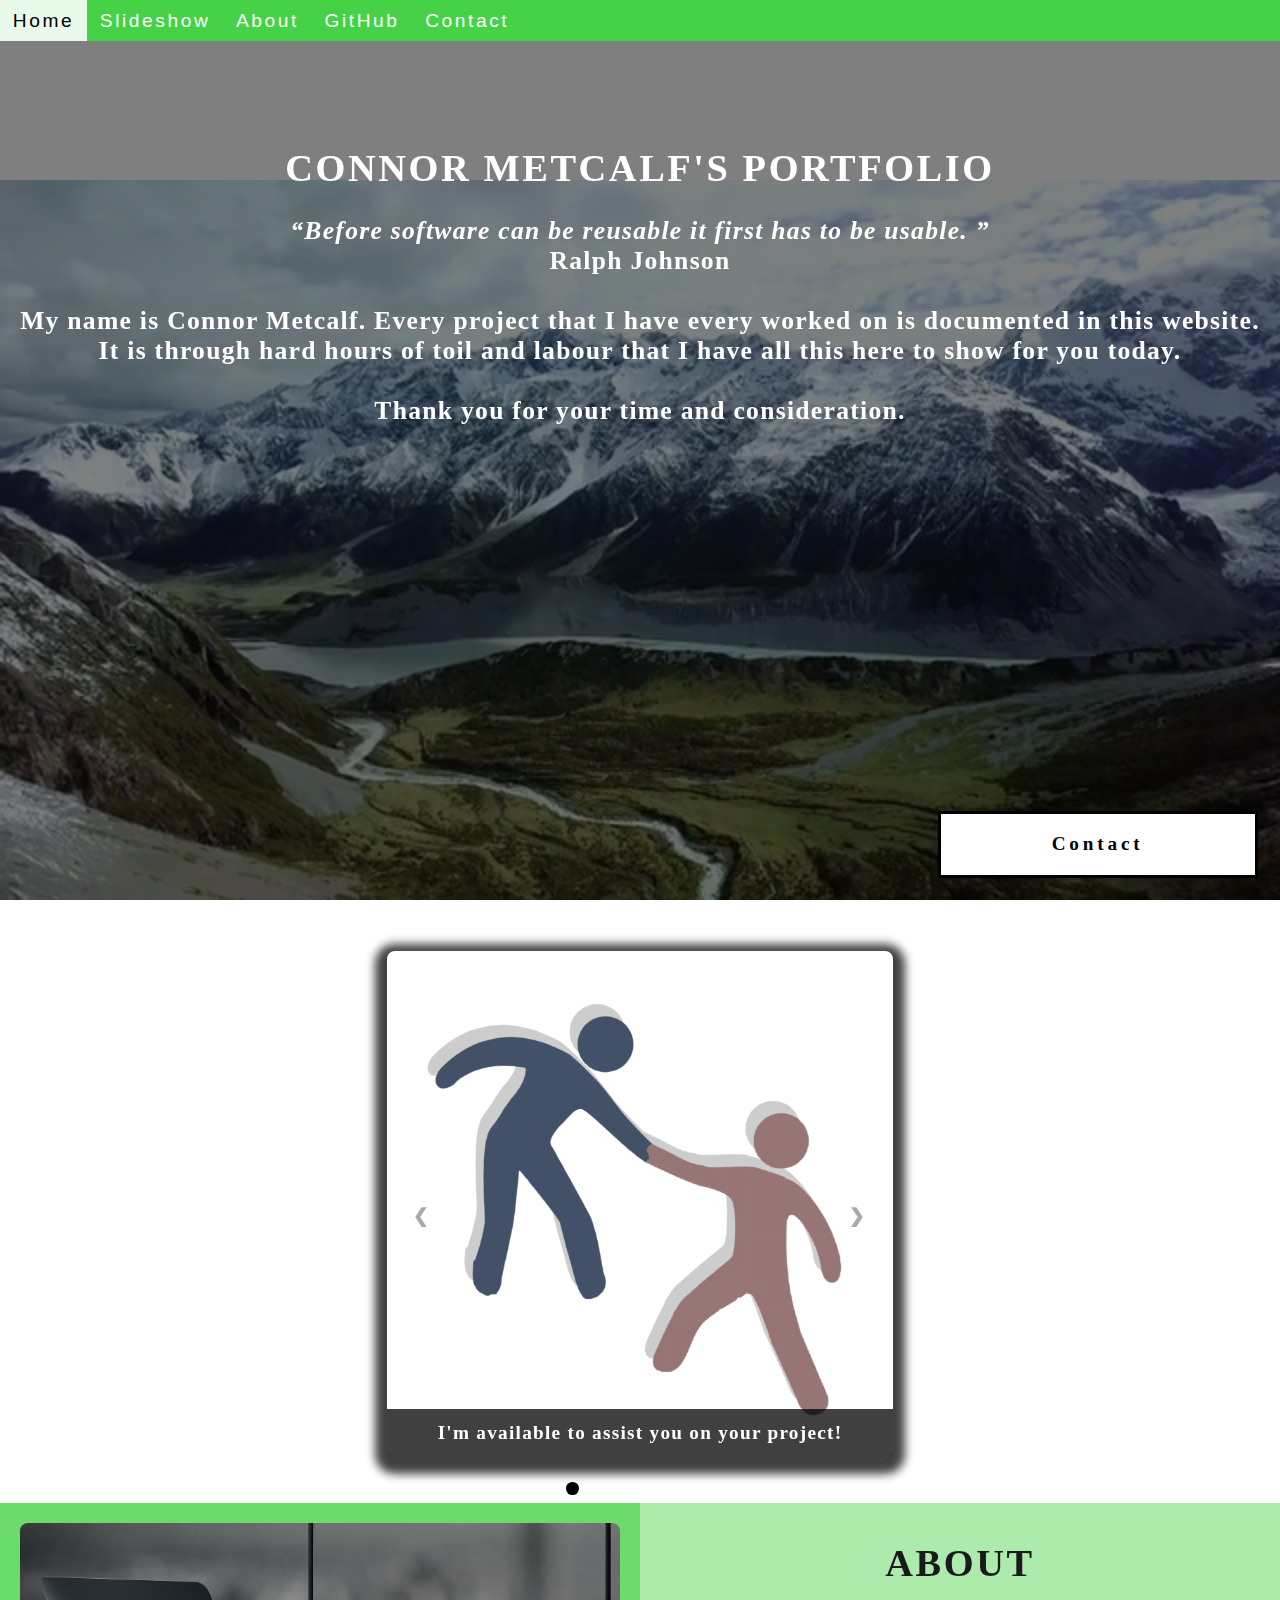
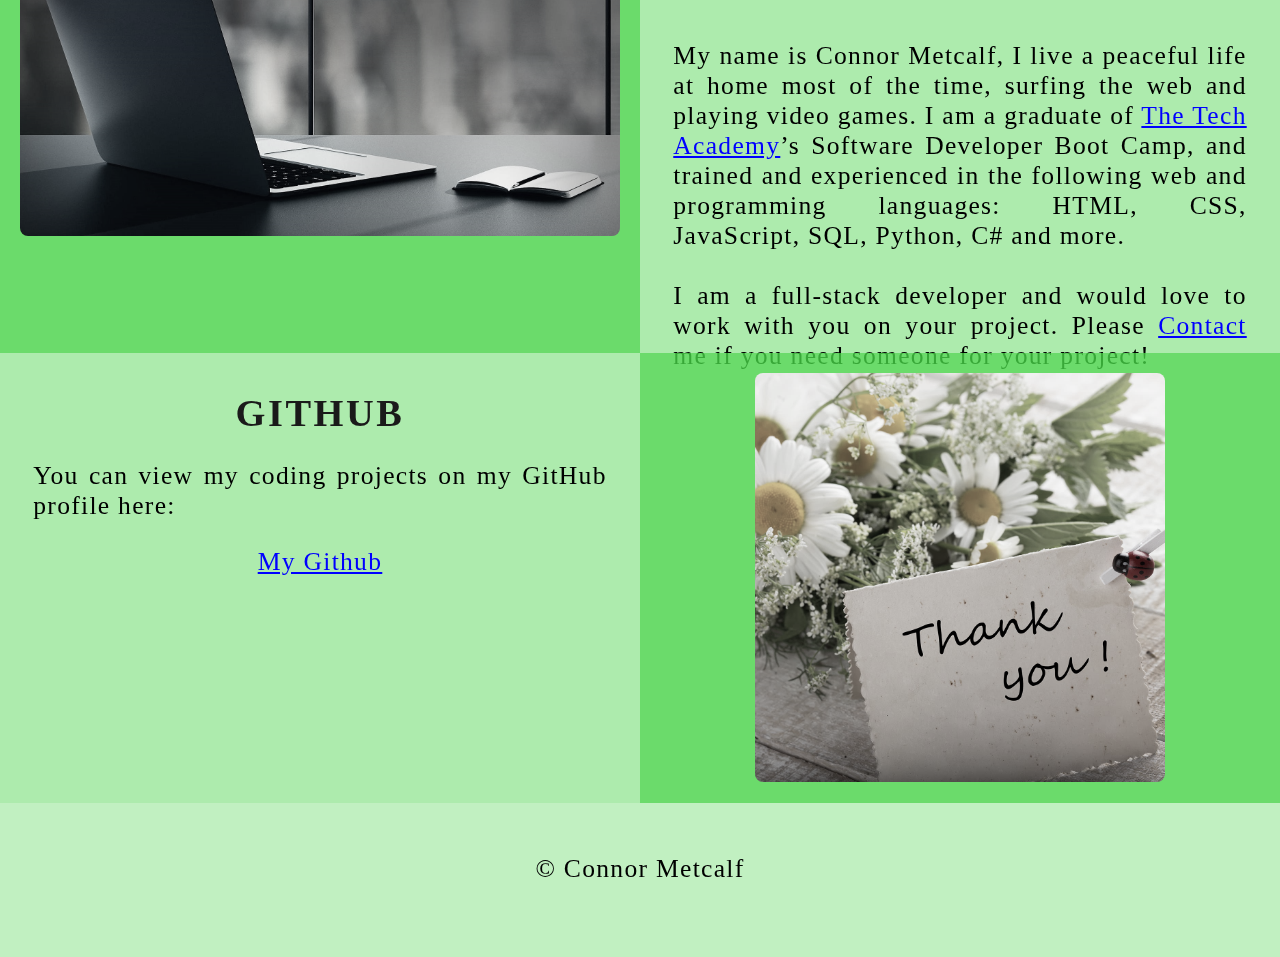
<file: index.html>
<!DOCTYPE html>
<html>
    

    <head>
        <meta charset="UTF-8">
        <meta name="viewport" content="width=device-width" />
        <title>Connor Metcalf</title>
        <link rel="shortcut icon" type="img/jpg" href="images/Icon.png">
        <link rel="stylesheet" type="text/css" href="GoodPortfolio.css">
    </head>


    <body class="Background">   


        <div class="Navbar">
            <a class="active" href="#Home">Home</a>
            <a href="#Slideshow">Slideshow</a>
            <a href="#About">About</a>
            <a href="#GitHub">GitHub</a>
            <!-- Onclick and ondblclick functions added to open and close the contact form -->
            <a onclick="openForm()" ondblclick="closeForm()" class="contact">Contact</a>
        </div>


        <div id="Home">
            <video autoplay muted loop id="Typing_Video">
                <source src="images/video/Mountains.mp4" type="video/mp4">
                <!-- Display message if video fails to run -->
                Your browser does not support HTML5 video.
            </video>
        </div>

        <!-- Video text -->
        <div class="Video_Text">
            <h1 class="white-text">Connor Metcalf's Portfolio</h1>
            <strong>
                <p class="center quote">
                    <q>Before software can be reusable it first has to be usable.
                    </q>
                    <br>Ralph Johnson<br>
                    <br>
                    My name is Connor Metcalf. Every project that I have every worked on is documented in this website. It is through hard hours of toil and labour that I have all this here to show for you today.
                    <br>
                    <br>Thank you for your time and consideration.
                </p>
            </strong>
        </div>

        <!-- Slideshow section added -->
        <div id="Slideshow">
            <div id="Slideshow_Background"> 
                <div id="Slideshow_Container">
                    <!-- Slide 1 of 6 -->
                    <div class="mySlides fade">
                        <img class="Slideshow_Images" src="images/Helping.png">
                        <div class="text">I'm available to assist you on your project!</div>
                    </div>
                    <!-- Slide 2 of 6 -->
                    <div class="mySlides fade">
                        <img class="Slideshow_Images" src="images/HTML_CSS_and_JavaScript.jpeg"> 
                        <div class="text">I am a full-stack software developer,<br> trained in:<br>HTML, CSS, JavaScript,</div>
                    </div>
                    <!-- Slide 3 of 6 -->
                    <div class="mySlides fade">
                        <img class="Slideshow_Images" src="images/Python.png">
                        <div class="text">the popular programming language Python,</div>
                    </div>
                    <!-- Slide 4 of 6 -->
                    <div class="mySlides fade">
                        <img class="Slideshow_Images" src="images/C_Sharp_a_D_Net.png">
                        <div class="text">C#, .NET Framework, ASP.NET, MVC, </div>
                    </div>
                    <!-- Slide 5 of 6 -->
                    <div class="mySlides fade">
                        <img class="Slideshow_Images" src="images/SQL_and_Database.jpg"> 
                        <div class="text">back end development, databases and SQL.</div>
                    </div>
                    <!-- Slide 6 of 6 -->
                    <div class="mySlides fade">
                        <img class="Slideshow_Images" src="images/Coding_1.jpg"> 
                        <div class="text"><a class="white-text contact" onclick="openForm()">Contact me now!</a></div> 
                    </div>
                    <!-- Previous and next buttons -->
                    <a class="Previous" onclick="plusSlides(-1)">&#10094;</a>
                    <a class="Next" onclick="plusSlides(1)">&#10095;</a>
                </div>
                <br>

                <div style="text-align: center">
                    <span class="dot" onclick="currentSlide(1)"></span>
                    <span class="dot" onclick="currentSlide(2)"></span>
                    <span class="dot" onclick="currentSlide(3)"></span> 
                    <span class="dot" onclick="currentSlide(4)"></span> 
                    <span class="dot" onclick="currentSlide(5)"></span> 
                    <span class="dot" onclick="currentSlide(6)"></span> 
                </div>
            </div>
        </div>

        <!-- About section -->
        <div class="Row" id="About">
            <!-- Left column -->
            <div class="Column_2">
                <img src="images/Development.jpg" alt="Laptop">
            </div>
            <!-- Right column -->
            <div class="Column_1">
                <h1>About</h1>
                <p>
                    <br>My name is Connor Metcalf, I live a peaceful life at home most of the time, surfing the web and playing video games. I am a graduate of <a href="https://www.learncodinganywhere.com" target="_blank">The Tech Academy</a>’s Software Developer Boot Camp, and trained and experienced in the following web and programming languages: HTML, CSS, JavaScript, SQL, Python, C# and more. 
                    <br>
                    <br>I am a full-stack developer and would love to work with you on your project. Please <a onclick="openForm()" class="contact">Contact</a> me if you need someone for your project!
                </p>
            </div>
        </div>

        <!-- GitHub section -->
        <div class="Row" id="GitHub">
            <!-- Left column -->
            <div class="Column_1">
                <h1>GitHub</h1>
                <p>You can view my coding projects on my GitHub profile here:
                    <br>
                    <p class="center"><a href="https://github.com/Kiuami" target="_blank">My Github</a></p>
                </p>
            </div>
            <!-- Right column -->
            <div class="Column_2">
                <a href="https://github.com/Kiuami" target="_blank"><img src="images/ThankYou.jpg"></a>
            </div>
        </div>

        <!-- Contact form -->
        <div id="Contact">
           <button onclick="openForm()" class="Pop_Up_Button">Contact</button>
           <div class="form-popup" id="myForm" ondblclick="closeForm()">
                <form action="https://formspree.io/info@learncodinganywhere.com" method="POST" class="form-container"> <!-- Here we are using a free online service from https://formspree.io/ to send our contact form to an email address of our choosing - note: it will not run unless live on the internet, you have to push it to your online website first -->
                    <h1>Contact</h1>
                    <label for="name"><b>Name</b></label>
                      <input type="text" placeholder="Type your name here" name="name" required>
                    <label for="phone"><b>Phone</b></label>
                      <input type="text" placeholder="Type your phone number here" name="phone">
                    <label for="email"><b>Email</b></label>		
                      <input type="text" placeholder="What email can I reach you at?" name="email" required>
                    <label for="message"><b>Message</b></label>
                      <input type="text" placeholder="What projects do you need me for?" name="message">
         
                    <button type="submit" class="btn">SUBMIT</button>
                    <button type="button" class="btn cancel" onclick="closeForm()">CLOSE</button>
                </form>
           </div>
        </div>
        
        <!-- Footer section -->
        <footer>
                <p class="center">&copy Connor Metcalf</p><br>
        </footer>
        <script src="GoodPortfolio.js"></script>
    </body>
</html>
</file>
<file: GoodPortfolio.css>
/***** GENERAL STYLING *****/

/*Affects entire document */
html {
    scroll-behavior: smooth; /*This ensures that the page scrolling is smooth when the buttons on the nav bar is clicked */
}

/* Body */
body {
    margin: 0%; /* This ensures our site displays all the way to the edge of the browser screen */
    opacity: 1; /* This and transition affect the page loading fade in effect */
    transition: 3s opacity; /* This causes a 3 second fade in */
    letter-spacing: .2vw; /* vw is a relative measurement, 1vw is equal to 1% of the viewport width */
    font-family: Avant Garde, Helvetica;
    font-size: 1.5vw; 
    overflow-x: hidden; /* This prevents the horizontal scroll bar from appearing when the quote is hovered over */
    user-select: none; /* This prevents the text on the webpage from being highlighted by the user */
}

/* This section contributes to the fade effect for the page that occurs when the page is loaded */
body.fade-out {
    opacity: .1; /* This sets the level of opacity at the start of page load */
}

/* Heading 1 elements */
h1 {
    text-transform: uppercase; /*capitalizing all h1 headings */
    font-family: "Trebuchet MS", Optima; /* Sets the font family of all h1 headings */
    text-align: center; /* Centering all h1 elements */
    margin-top: 3%; /* Adds a small margin above h1 elements */
    color: #1a1a1a; 
}



/* Heading 1 element hover effect */
h1:hover {
    filter: grayscale(5%); /* Adds a slightly gray filter to the h1 headings when hovered over */
    transform: scale(1.1); /* When the h1 elements are hovered over they increase in size by 1.1 */
    transition: transform 1s; /* This causes the transformation to last 1 second */
}

/* Styling for Portfolio Title Text */
.white-text {
    color: #fff;/* This is used to change the color of the Portfolio Title text */
    padding-top: 10vh; /* Adds padding (equal to 10% of the viewport height) to the top of the Portfolio Title text */
}

/* Paragraph elements */
p {
    font-family: Perpetua, Rockwell Extra Bold;
    text-align: justify; /* This justifies the text within paragraph elements */
    letter-spacing: .1vw; /* This expands the text slightly */
    font-size: 2.5vw; /* Relative font sizing equal to 2.5% of the viewport width */
    padding-left: 1vw; /* Relative padding equal to 1% of the viewport width */
    padding-right: 1vw; /* Relative padding equal to 1% of the viewport width */
}

/* Paragraph element hover effect */
p:hover {
    transition: transform 1s; /* This makes the transform effect last 1 second */
	transform: scale(1.01); /* This makes the paragraphs increase slightly in size when hovered over */
}

/* Center class - this applies to all centered text */
.center {
    text-align: center; /* This center aligns the text */
}

/* Center align elements hover effect - This only affects the quote, github link, and footer */
.center:hover {
    transition: transform 2s; /* This makes the transform effect last 2 seconds */
    transform: scale(1.1); /* This makes the elements with class "center" increase in size by 1.1 when hovered over */
}

/* Anchor elements */
a {
    color: blue; /* This ensures all links are blue */
    cursor: pointer; /* This ensures all links change the mouse to a pointer when hovered over or clicked */
    text-decoration: underline; /* This ensures all links are underlined */
}

/* Quotation elements */
q {
    font-style: italic; /* Makes the quote italicized */
}

/* Image elements */
img {
    filter: grayscale(75%); /* This rids our pictures of 75% of their color */
    border-radius: 8px; /* Gives all images slightly rounded corners */
    max-width: 100%; /* Ensures all images stay within the width of their container */
    max-height: 100%;
    display: block; /* By specifying block display we can ensure our images are able to be centered */
    margin: auto auto auto auto; /* This centers all images */
}

/* Image element hover effects */
img:hover {
	filter: grayscale(5%);  /* Brings back most of the image's color when hovered over */
}

/*Styling for footer element */
footer {
    padding: 2%; /* This gives the footer padding that is equal to 2% of the width of the element's area */
    background-color: rgba(193, 240, 193, 1);
}
/***** End of General Styling *****/

/***** Navbar Styling *****/
.Navbar {
    overflow: hidden; /* This ensures that any content that overflows beyond the boundary of our nav bar is not displayed */
    background-color: rgb(70, 210, 70); /* This colors the navbar black */
    position: fixed; /* This keeps the navbar at the top of the screen as we scroll */
    top: 0; /* This ensures no space is displayed above the navbar */
    width: 100%; /* This makes the navbar span the entire width of the page */
    z-index: 1; /* This ensures other elements don't display over the navbar */
    -webkit-animation: moveNav 5s; /* Safari 4.0 - 8.0 */
    animation: moveNav 5s; /* This makes the moveNav animation last 5 seconds */
}

/* The animation effect for moving the nav bar in from above the left of the screen on page load */
@keyframes moveNav {
    from {left: -100vw;} /* The navbar is starting off screen to the left */
    to { left: 0vw;} /* This moves the navbar into place on the screen */
}

/*Navbar Links */
.Navbar a {
    float: left; /* This specifies that the text floats on the left on the navbar */
    display: block; /* This ensures that other text will be displayed on the same line or row, instead of a new line */
    color: white; /* This is the font color for text on our navbar */
    padding: .75vw 1vw; /* This adds padding around our text */
    text-decoration: none; /* This gets rid of the underlines under the text on our navbar */
    font-family: Avant Garde, Helvetica; /* This specifies the font family for text on our navbar */
    font-size: 1.5vw; /* This specifies the font size for text on our navbar */
    text-align: center; /* This centers the text within its container */
    position: relative; /* This sets the text relative to its normal positioning, allowing us to use the animation below */
    -webkit-animation: moveNavText 5.75s; /* Animation for Safari 4.0 - 8.0 */
    animation: moveNavText 5.75s; /* Applies the moveNavText animation for 5.75s */ 
}

/* The animation effect for moving the nav bar links in from above the top of the screen on page load */
@keyframes moveNavText {
    from {top: -100vw;} /* This sets the navbar text 100% above the viewport */
    to {top: 0vw;} /* This lowers the navbar text onto the navbar */
}


/*Navbar hover effects */
.Navbar a:hover {
    background-color: #f4f4f4; /* Defines the background color that will display when you hover over the link */
    color: black; /* This defines the font color that will display when navbar a elements are hovered over */
    cursor: pointer;
    transition: 0.5s ease-in;
}

/* Navbar home button */
.Navbar a.active { /* This targets the a element on the navbar with the "active" class */
    background-color: rgba(234, 250, 234, 1);
    color: black;
}
/***** End of Navbar Styling *****/

/***** Video Styling *****/
/* Formatting for background video */
#Typing_Video {
    position: fixed; /* This fixes the video to the page */
    right: 0; /* This ensures there is no space between the edge of the video and the edge of the page */
    bottom: 0; /* This ensures no space between the edge of the video and the bottom of the page */
    min-width: 100%; /* This ensures the video is displayed across the full width of the page */
    z-index: -1; /* This places the video behind the other elements on the page */
}

/* Texts over the video */
.Video_Text {
    background: rgba(0, 0, 0, 0.5); /* This provides a semi-transparents background for the text to sit over */
    color: white; /* Makes the font color white */
    width: 100%; /* Ensures the video-text container fills the width of the video */
    height: 100vh; /* This ensures the video-text container fills the height of the viewport so that the slideshow is not partially displayed */
    padding-top: 2vh; /* This adds padding around the video-text container so that the background goes slightly beyond the text */
    position: relative; /* This sets the text relative to its normal positioning, allowing us to use the animation below */
    -webkit-animation: moveVideoText 5.75s; /* Animation for Safari 4.0 - 8.0 */
    animation: moveVideoText 5.75s; /* moveVideoText animation set to 5.75s to match the movenavText animation */
}

/* This animation effect causes the overlay video text to move up from the bottom of the page upon page load */
@keyframes moveVideoText {
    from {top: -100vw;} /* This sets the position of the video text to above the viewport */
    to {top: 0vw;} /* This moves the video text to the normal positioning on the viewport */
}
/***** End of Video Styling *****/

/***** Slideshow Styling *****/
#Slideshow_Background {
    background: rgba(255, 255, 255, 0.35); /* This creates a slightly transparent white background that's palced over the video in the background */    
}

.mySlides{
    display: none; /* This prevents the images from being displayed, we will use JS to display these */
}

/* Slideshow section / container */
#Slideshow_Container {
    width: 39.5vw; /* Relative sizing of the container for the slidewshow set to 39.5% of the viewport width */
    height: auto; /* The height of the container is automatically adjusted based on the content it is displaying */
    padding-top: 4%; /* Adds a small padding to the top of the slideshow container */
    position: relative; /* This sets the container relative to its normal positioning */
    margin:auto; /* This will horizontally center the container on the page */
}

/* Remove the underline from the previous and next buttons on the slideshow */
#Slideshow_Container a {
    text-decoration: none;
}

/* Images contained within the slideshow */
.Slideshow_Images {
    vertical-align: middle; /* This centers the images vertically within the slideshow container */
    height: auto; /* The height of the images is automatically adjusted based on the content, ie if your images are different sizes, they will display as different sizes */
    box-shadow: 0px 5px 10px 12px rgba(0, 0, 0, .75); /* Adds a shadow around the slideshow images */
    width: 100%; /* The width of the images is automatically adjusted based on the content */
}

/* Next and previous buttons */
.Previous, .Next {
    cursor: pointer; /* Changes the mouse to a pointer when the buttons are selected */
    position: absolute; /* This makes the next and previous buttons positioned relative to the slideshow container */
    top: 50%; /* This moves the buttons up in the slideshow container */
    width: auto; /* The width of the buttons is automatically adjusted based on the content */
    padding: 2vw; /* Adds padding equal to 2% of the viewport width */
    color: darkgray; 
    font-weight: bold;
    font-size: 1.5vw;
    border-radius: 0 3px 3px 0; /* Adds a slightly rounded border on the top and bottom right corners */
    user-select: none; /* This property makes it so that the user cannot highlight the text */
    transition: 0.6s ease; /* This specifies the details of the hover transition for these elements */
}

/* Positioning the next button on the right hand side */
.Next {
    right: 0; /* This moves the next button to the right side of the slideshow container */
    border-radius: 3px 0 0 3px; /* This changes the border radius on the next button to the top and bottom left of the button */
}

/* Hover effect on slide show buttons */
.Previous:hover, .Next:hover {
    background-color: rgba(0, 0, 0, 0.8); /* Makes the background of the arrows a transparent gray color */
    color: white; /* Makes the arrows white when hovered over */
}

/* Slideshow text */
.text {
    color: white; 
    padding: 1vw;
    position: absolute; /* This ensures the text is positioned within the image */
    bottom: 0; /* This property sets the text at the bottom of the image */
    width: 100%; /* The element covers the full width of the image */
    text-align: center; /* The text is center aligned within the image */
    font-family: Perpetua, Rockwell Extra Bold;
    letter-spacing: .1vw; /* This gives slight spacing between the letters */
    font-size: 1.5vw; /* Font size is relative to the size of the viewport width */
    background-color: rgba(0, 0, 0, 0.75); /* Gives a slightly transparent black background */
    font-weight: bold;
    border-radius: 0px 0px 7px 7px; /* Gives the text background rounded corners on the bottom left and right corners */
}

/* Styling of the dots under the slideshow */
.dot {
    cursor: pointer; /* The cursor changes to pointer when hovered over the dots */
    height: 1vw; /* The dots are sized relative to the viewport width */
    width: 1vw;
    margin: .25vw; /* adds additional spacing between the dots */ 
    background-color: white; /* Makes the dots white */
    border-radius: 50%; /* Makes the dots circles by rounding each corner */
    display: inline-block; /* Allows the dots to sit next to eachother rather than on a new line */
    transition: background-color 0.6s ease; /* When clicked on the dots transition to a different color when clicked or hovered over (the affect is defined below) */
    z-index: 1; /* This ensures the dots will be displayed above any other elements */
}

/* Hover effect for slideshow dots */
.active, .dot:hover {
    background-color: black; /* Sets the color of the dots when active or hovered over */
}

/* Fading animation for slideshow */
.fade {
    animation-name: fade; /* Fade animation is defined below */
    animation-duration: 1.5s; /* The animation lasts 1.5 seconds */
    -webkit-animation-name: fade; /* Same as above for Safari 4.0-8.0 */
    -webkit-animation-duration: 1.5s;
}

@-webkit-keyframes fade {
    from {opacity: .4;} /* Image starts transparent */
    to {opacity: 1;} /* Image ends opaque */
}

@keyframes fade {
    from {opacity: .4;} /* Image starts transparent */
    to {opacity: 1;} /* Image ends opaque */
}
/***** End Slideshow Styling *****/

/***** Table Styling -  this section covers the styling of the columns and rows within the table *****/
* { /*The asterisk is a universal selector that applies this effect to all elements on the page */
    box-sizing: border-box; /* This creates a box with a border within which we will place most of our text */
} 

.Column_1 {
    float: left;
    width: 50%; /* This ensures the column takes up half of the page width */
    padding: 1.6%;
    height: 450px; /* This sets the height of the column to 450px -  this may need to be adjusted depending on the text you enter */
    background-color: rgba(152, 230, 152, 0.8); /* Sets the background color of the left columns */
    color: black;
    
}

.Column_2 {
    float: left;
    width: 50%;
    padding: 1.6%;
    height: 450px;
    background-color: rgba(70, 210, 70, 0.8);
    color: black;
}

/* This inserts something after the content of selected elements (in this case the elements with class "Row") */
.Row:after {
	content: ""; /* By leaving this blank, we are allowing the footer (covered lower down) to be displayed - removing it makes the footer overwrite a column */
	display: table; /* The display property specifies the type of display behavior; the table value tells the browser to treat the element as a table */
	clear: both; /* This clears any other elements from floating on the left or the right of an element */
}
/***** End of Table Styling *****/

/***** Contact Form Styling *****/
/* Button used to open the contact form - fixed at the bottom of the page */
.Pop_Up_Button {
    position: fixed; /* The element is positioned relative to the viewport and stays in the same location no matter what */
    bottom: 1.75vw; /* Positions the button slightly up from the bottom of the viewport */
    right: 1.75vw; /* Positions the viewport slightly right from the side of the viewport */
    width: 25vw; /* Sets the width relative to the viewport width */
    background-color: white; /* Sets the background color of the button to white */
    color: black; /* Sets the color of the button text to black */
    border: solid black; /* This makes a solid black border around the button */
    cursor: pointer; /* This changes the cursor when hovered over the button to a pointer */
    -webkit-animation: movePopup 5s; /* Animation for 5 seconds for Safari 4.0-8.0 */
    animation: movePopup 5s; /* Animation set for 5 seconds */
}

/* movePopup animation moves the button from off the right side of the screen to its fixed location on the viewport */
@keyframes movePopup {
    from {right: -40vw;} 
    to {right: 1.75vw;}
}

@-webkit-keyframes movePopup {
    from {right: -40vw;} 
    to {right: 1.75vw;}
}

/* Styling for the contact form */
.form-popup {
    z-index: 8; /* This z-index ensures the contact form shows above all other elements on the page */
    display: none; /* Set the display to none, we will use JavaScript to show the contact form */
    position: fixed; /* The form stays in the same location no matter what */
    bottom: .5vw; /* Slightly up from the bottom of the viewport */
    right: .5vw; /* Slightly in from the right side of the viewport */
}

/* Form styling */
.form-container {
    max-width: 49vw; /* Relative sizing of the form container - 49% of the viewport width */
    padding: 1vw; /* Adds padding between the form-popup and the form-container */
    background-color: white; 
}

/* Input fields */
.form-container input[type=text] {
    width: 100%; /* The input boxes completely fill the width of the form-container */
    padding: .93vw; /* Adds padding to the input boxes */
    margin: .6vw 0 .6vw 0; /* Adds space between the input boxes and the labels */
    border: none; /* Removes the border from the input boxes */
    background: Gainsboro; /* Sets the background color of the input boxes */
    font-size: 1vw; /* Relative font sizing based on the width of the viewport */
}

/* General styling for all buttons */
button {
    font-family: "Trebuchet MS", Optima;
    letter-spacing: .3vw; /* Adds slight spacing between the letters */
    font-size: 1.5vw; /* Relative sizing of text */
    font-weight: bold; 
    padding: 1.5vw; /* Adds padding to the text in the button */
    cursor: pointer; /* Changes the cursor to pointer over button elements */
    width: 100%; /* Sets the width of the buttons to 100% of their containers */
    height: auto; /* Allows the height to be resized depending on the content showing */
}

/* Hover effect for contact and submit buttons */
button:hover, .form-container .btn:hover {
    color: white; /* This makes the text in the buttons white when hovered over */
    background-color: black; /* The background of the button changes to black when hovered over */
    transition-duration: 1s; /* This makes the transition last 1 second */
    -webkit-transition-duration: 1s; /* For Safari 4.0-8.0 */
    border-color: silver; /* The border turns silver when the button is hovered over */
}

/* Submit button */
.form-container .btn {
    background-color: white; 
    color: black;
    border-color: black;
    margin-bottom: 1vh; /* Adds space between the submit button and the close button */
}

/* Close button */
.form-container .cancel {
    background-color: black;
    color: white;
    border-color: gray;
}

/* Styling for close button on hover */
.form-container .cancel:hover {
    color: white;
    background-color: darkred;
    transition-duration: 1s;
    -webkit-transition-duration: 1s;
    border-color: black;
}
/***** End of Contact Form Styling *****/

/*Media rules for paragraph font size for different screen sizes*/
@media screen and (max-width: 527px) {
    p {
        font-size: 3.75vw;
    }
}

@media screen and (min-width: 528px) and (max-width: 660px) {
    p {
        font-size: 3.5vw;
    }
}

@media screen and (min-width: 661px) and (max-width: 799px) {
    p {
        font-size: 2.75vw;
    }
}

@media screen and (min-width: 800px) and (max-width: 924px) {
    p {
        font-size: 2.5vw;
    }
}

@media screen and (min-width: 925px) and (max-width: 1050px) {
    p {
        font-size: 2.25vw;
    }
}

@media screen and (min-width: 1051px) and (max-width: 1310px) {
    p {
        font-size: 2vw;
    } 
}

@media screen and (min-width: 1311px) and (max-width: 1535px) {
    p {
        font-size: 1.75vw;
    }
}

@media screen and (min-width: 1536px) and (max-width: 2269px) {
    p {
        font-size: 1.5vw;
    }
}

@media screen and (min-width: 2270px) {
    p {
        font-size: 1.35vw;
    }
}

/*Media rule for navbar links for different screen sizes*/
/* Screens 1080px and smaller will display navbar links equally distributed */
@media screen and (max-width: 1080px) {
    .Navbar a{
        width: 20%; /* This sets each navbar link to 1/5 of the navbar */
        font-size: 2.5vw;
    }
}

/* Media rules to enlarge the font of the white text for smaller screens */
@media screen and (max-width: 1080px) {
    .quote{
        font-size: 3.5vw;
    }

    .white-text {
        font-size: 4.5vw;
    }
}

/* Media rules to increase the size of the columns for larger screens */
@media screen and (min-width: 1725px) {
    .Column_1 {
        height: 550px;
    }
    .Column_2 {
        height: 550px;
    }
}


/*Media rule to remove margin-top from h1 elements for extra large screens (so that the paragraph text fits in the column*/
@media screen and (min-width: 2000px) {
    h1{
        margin-top: 0;
    }
}
</file>
